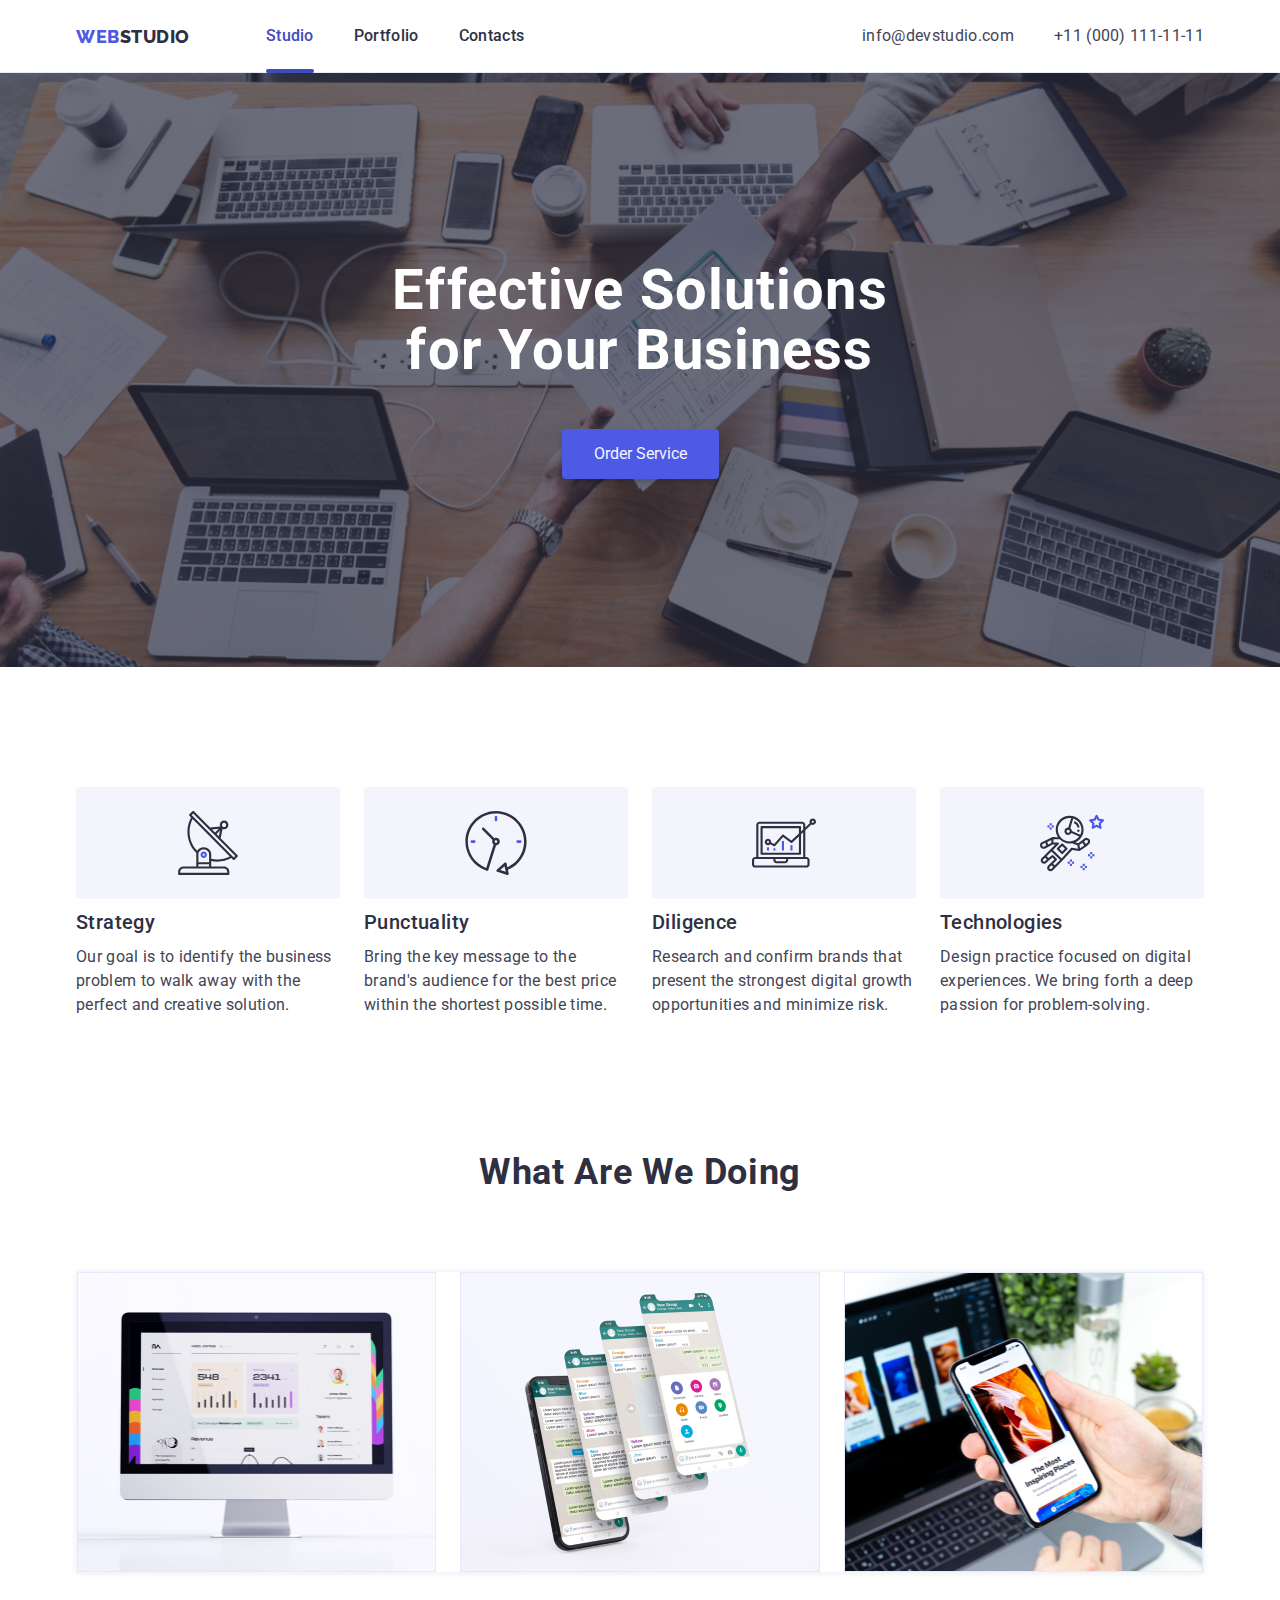
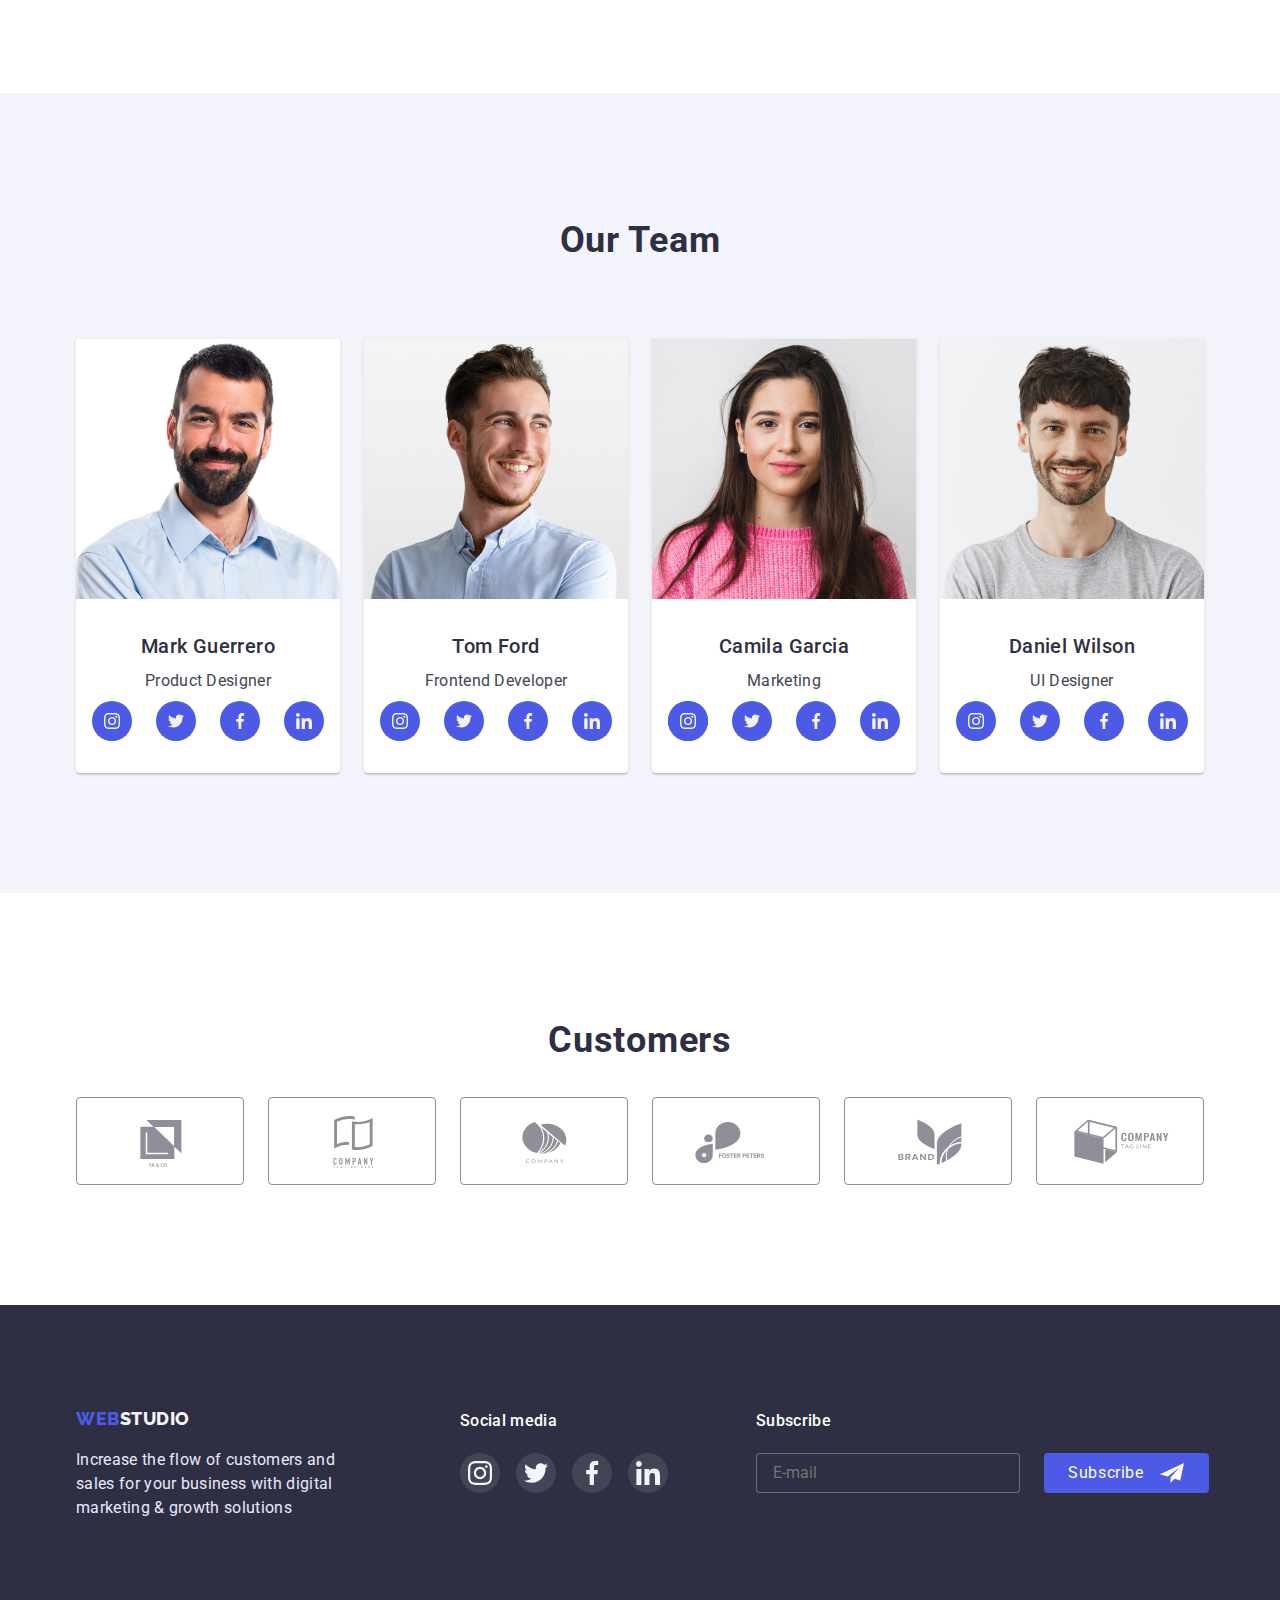
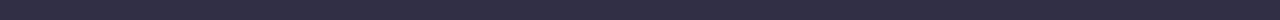
<file: index.html>
<!DOCTYPE html>
<html lang="en">

<head>
  <meta charset="UTF-8" />
  <meta http-equiv="X-UA-Compatible" content="IE=edge" />
  <meta name="viewport" content="width=device-width, initial-scale=1.0" />
  <title>Document</title>
  <link rel="stylesheet" href="https://cdn.jsdelivr.net/npm/modern-normalize@1.1.0/modern-normalize.min.css">
  <link rel="preconnect" href="https://fonts.googleapis.com">
  <link rel="preconnect" href="https://fonts.gstatic.com" crossorigin>
  <link rel="preconnect" href="https://fonts.googleapis.com">
  <link rel="preconnect" href="https://fonts.gstatic.com" crossorigin>
  <link href="https://fonts.googleapis.com/css2?family=Raleway:wght@800&family=Roboto:wght@400;500;700&display=swap"
    rel="stylesheet">
  <link href="https://fonts.googleapis.com/css2?family=Roboto:wght@400;500;700&display=swap" rel="stylesheet">
  <link rel="stylesheet" href="./css/style.css">
<link rel="stylesheet" href="">
</head>

<body class="body">
  <!-- Header section -->
  <header class="header">
    <div class="header-container container">
      <nav class="nav">
        <a class="logo" href="./index.html">WEB<span class="logo-dark">STUDIO</span></a>
        <ul class="menu-list">
          <li class="menu-link"><a class="link-current nav-link" href="index.html">Studio</a></li>
          <li class="menu-link"><a class="nav-link" href="portfolio.html">Portfolio</a></li>
          <li class="menu-link"><a class="nav-link" href="">Contacts</a></li>
        </ul>
      </nav>
      <address class="adress">
        <ul class="menu-contacts">
          <li><a class="contacts-link" href="malito:info@devstudio.com">info@devstudio.com</a></li>
          <li><a class="contacts-link" href="tel:+11(000)111-11-11">+11 (000) 111-11-11</a></li>
        </ul>
      </address>
    </div>
  </header>
  <main>
    <!-- Hero section -->
    <section class="hero">
      <div class="container">
        <h1 class="hero-title">Effective Solutions
          for Your Business</h1>
        <button class="btn" type="button" data-modal-open>Order Service</button>
      </div>
    </section>

    <!-- Section One -->
    <section class="function-group">
      <div class="container">
        <h2 hidden>Function</h2>
        <ul class="menu-function">
          <li class="item">
            <div class="tumb">
              <div class="function-icon">
                <svg class="function-item" width="64" height="64">
                  <use href="./images/icons/symbol-defs.svg#icon-antenna">
                  </use>
                </svg>
              </div>
            </div>
            </svg>
            <h3 class="sub-title">Strategy</h3>
            <p class="team-text section-text">
              Our goal is to identify the business problem to walk away with the
              perfect and creative solution.
            </p>
          </li>
          <li class="item">
            <div class="function-icon">
              <svg class="function-item" width="64" height="64">
                <use href="./images/icons/symbol-defs.svg#icon-clock"></use>
              </svg>
            </div>
            <h3 class="sub-title">Punctuality</h3>
            <p class="team-text section-text">
              Bring the key message to the brand's audience for the best price
              within the shortest possible time.
            </p>
          </li>
          <li class="item">
            <div class="function-icon">
              <svg class="function-item" width="64" height="64">
                <use href="./images/icons/symbol-defs.svg#icon-diagram"></use>
              </svg>
            </div>
            <h3 class="sub-title">Diligence</h3>
            <p class="team-text section-text">
              Research and confirm brands that present the strongest digital
              growth opportunities and minimize risk.
            </p>
          </li>
          <li class="item">
            <div class="function-icon">
              <svg class="function-item" width="64" height="64">
                <use href="./images/icons/symbol-defs.svg#icon-astronaut"></use>
              </svg>
            </div>
            <h3 class="sub-title">Technologies</h3>
            <p class="team-text section-text">
              Design practice focused on digital experiences. We bring forth a
              deep passion for problem-solving.
            </p>
          </li>
        </ul>
      </div>
    </section>
    <!-- Section Doing -->
    <section class="we-doing">
      <div class="container">
        <h2 class="section-title">What are we doing</h2>
        <ul class="card-set">
          <li class="doiing-img">
            <img class="cart-img" src="./images/img1.jpg" alt="monitor" width="360" height="300" />
          </li>

          <li class="doiing-img">
            <img class="cart-img" src="./images/img2.jpg" alt="img tel" width="360" height="300" />
          </li>

          <li class="doiing-img">
            <img class="cart-img" src="./images/img3.jpg" alt="tel" width="360" height="300" />
          </li>
        </ul>
      </div>
    </section>
    <!-- Section team -->

    <section class="group-img">
      <div class="container">
        <h2 class="section-title">Our Team</h2>
        <ul class="card-tumb">
          <li class="team-card">
            <img class="cart-img" src="./images/img4.jpg" alt="our disigner" width="264" height="260" />
            <div class="cart-content">
              <h3 class="sub-title">Mark Guerrero</h3>
              <p class="section-text">Product Designer</p>

              <ul class="social-list">
                <li class="social-item">
                  <a class="social-link" href="https:///instagram.com" aria-label="instagram" target="blank"
                    rel="noopener norefeerrer">
                    <svg class="socials-icon" width="16" height="16">
                      <use href="./images/icons/symbol-defs.svg#icon-instagram">

                      </use>
                    </svg>
                  </a>
                </li>
                <li class="social-item">
                  <a class="social-link" href="https://twitter.com" aria-label="twitter" target="blank"
                    rel="noopener norefeerrer">
                    <svg class="socials-icon" width="16" height="16">
                      <use href="./images/icons/symbol-defs.svg#icon-twitter">

                      </use>
                    </svg>
                  </a>
                </li>
                <li>
                  <a class="social-link" href="https://facebook.com" aria-label="facebook" target="blank"
                    rel="noopener norefeerrer">
                    <svg class="socials-icon" width="16" height="16">
                      <use href="./images/icons/symbol-defs.svg#icon-facebook">

                      </use>
                    </svg>
                  </a>
                </li>
                <li class="social-item">
                  <a class="social-link" href="https://linkedin.com" aria-label="linkedin" target="_blank"
                    rel="noopener noreferrer">
                    <svg class="socials-icon" width="16" height="16">
                      <use href="./images/icons/symbol-defs.svg#icon-linkedin">

                      </use>
                    </svg>
                  </a>
                </li>
              </ul>
            </div>
          </li>

          <li class="team-card">
            <img class="cart-img" src="./images/img5jpg.jpg" alt="our developer" width="264" height="260" />
            <div class="cart-content">
              <h3 class="sub-title">Tom Ford</h3>
              <p class="section-text">Frontend Developer
              </p>
              <ul class="social-list">
                <li class="social-item">
                  <a class="social-link" href="https://instagram.com" aria-label="instagram" target="_blank"
                    rel="noopener noreferrer">
                    <svg class="socials-icon" width="16" height="16">
                      <use href="./images/icons/symbol-defs.svg#icon-instagram">

                      </use>
                    </svg>
                  </a>
                </li>

                <li class="social-item">
                  <a class="social-link" href="https://twitter.com" aria-label="twitter" target="_blank"
                    rel="noopener noreferrer">
                    <svg class="socials-icon" width="16" height="16">
                      <use href="./images/icons/symbol-defs.svg#icon-twitter">

                      </use>
                    </svg>
                  </a>
                </li>

                <li class="social-item">
                  <a class="social-link" href="https://facebook.com" aria-label="facebook" target="_blank"
                    rel="noopener noreferrer">
                    <svg class="socials-icon" width="16" height="16">
                      <use href="./images/icons/symbol-defs.svg#icon-facebook"></use>
                    </svg>
                  </a>
                </li>

                <li class="social-item">
                  <a class="social-link" href="https://linkedin.com" aria-label="linkedin" target="_blank"
                    rel="noopener noreferrer">
                    <svg class="socials-icon" width="16" height="16">
                      <use href="./images/icons/symbol-defs.svg#icon-linkedin"></use>
                    </svg>
                  </a>
                </li>
              </ul>
            </div>
          </li>

          <li class="team-card">
            <img class="cart-img" src="./images/img6.jpg" alt="our marketing" width="264" height="260" />
            <div class="cart-content">
              <h3 class="sub-title">Camila Garcia</h3>
              <p class="section-text">Marketing</p>
              <ul class="social-list">
                <li class="social-link">

                  <a class="social-link" href="https://instagram.com" aria-label="instagram" target="_blank"
                    rel="noopener noreferrer">
                    <svg class="socials-icon" width="16" height="16">
                      <use href="./images/icons/symbol-defs.svg#icon-instagram"></use>
                    </svg>
                  </a>
                </li>

                <li class="social-item">
                  <a class="social-link" href="https://twitter.com" aria-label="twitter" target="_blank"
                    rel="noopener noreferrer">
                    <svg class="socials-icon" width="16" height="16">
                      <use href="./images/icons/symbol-defs.svg#icon-twitter"></use>
                    </svg>
                  </a>
                </li>

                <li class="social-item">
                  <a class="social-link" href="https://facebook.com" aria-label="facebook" target="blank"
                    rel="noopener noreferrer">
                    <svg class="socials-icon" width="16" height="16">
                      <use href="./images/icons/symbol-defs.svg#icon-facebook"></use>
                    </svg>
                  </a>
                </li>

                <li class="social-item">
                  <a class="social-link" href="https://linkedin.com" aria-label="linkedin" target="blank"
                    rel="noopener noreferrer">
                    <svg class="socials-icon" width="16" height="16">
                      <use href="./images/icons/symbol-defs.svg#icon-linkedin"></use>
                    </svg>
                  </a>
                </li>
              </ul>
            </div>
          </li>

          <li class="team-card">
            <img class="cart-img" src="./images/img7.jpg" alt="our ui disigner" width="264" height="260" />
            <div class="cart-content">
              <h3 class="sub-title">Daniel Wilson</h3>
              <p class="section-text">UI Designer</p>
              <ul class="social-list">

                <li class="social-item">
                  <a class="social-link" href="https://instagram.com" aria-label="instagram" target="blank"
                    rel="noopener noreferrer">
                    <svg class="socials-icon" width="16" height="16">
                      <use href="./images/icons/symbol-defs.svg#icon-instagram"></use>
                    </svg>
                  </a>
                </li>

                <li class="social-item">
                  <a class="social-link" href="https://twitter.com" aria-label="twitter" target="blank"
                    rel="noopener noreferrer">
                    <svg class="socials-icon" width="16" height="16">
                      <use href="./images//icons/symbol-defs.svg#icon-twitter"></use>
                    </svg>
                  </a>
                </li>

                <li class="social-item">
                  <a class="social-link" href="https://facebook.com" aria-label="facebook" target="blank"
                    rel="noopener noreferrer">
                    <svg class="socials-icon" width="16" height="16">
                      <use href="./images/icons/symbol-defs.svg#icon-facebook"></use>
                    </svg>
                  </a>
                </li>

                <li class="social-item">
                  <a class="social-link" href="https://linkedin.com" aria-label="linkedin" target="blank"
                    rel="noopener noreferrer">
                    <svg class="socials-icon" width="16" height="16">
                      <use href="./images/icons/symbol-defs.svg#icon-linkedin"></use>
                    </svg>
                  </a>
                </li>
              </ul>
            </div>
          </li>
        </ul>
      </div>
    </section>
    <!-- CUSTOMERS -->
    <section class="customers">
      <div class="container">
        <h2 class="title-customers">
          Customers
        </h2>
        <ul class="customers-list">

          <li class="customers-item">
            <a class="customers-link" href="https://customers-1.com" aria-label="customers-1" target="blank"
              rel="noopener noreferrer">
              <svg class="customers-icon" width="104" height="56">
                <use href="./images/icons/symbol-defs2.svg#icon-Logo1">
                </use>
              </svg>
            </a>
          </li>

          <li class="customers-item">
            <a class="customers-link" href="https://customers-2.cpm" aria-label="customers-2" target="blank"
              rel="noopener noreferrer">
              <svg class="customers-icon" width="104" height="56">
                <use href="./images/icons/symbol-defs2.svg#icon-Logo2">
                </use>
              </svg>
            </a>
          </li>

          <li class="customers-item">
            <a class="customers-link" href="https://customers-3.com" aria-label="customers-3" target="blank"
              rel="noopener noreferrer">
              <svg class="customers-icon" width="104" height="56">
                <use href="./images/icons/symbol-defs2.svg#icon-Logo3">
                </use>
              </svg>
            </a>
          </li>

          <li class="customers-item">
            <a class="customers-link" href="https://customers-4.com" aria-label="customers-4" target="blank"
              rel="noopener noreferrer">
              <svg class="customers-icon" width="104" height="56">
                <use href="./images/icons/symbol-defs2.svg#icon-Logo4">
                </use>
              </svg>
            </a>
          </li>

          <li class="customers-item">
            <a class="customers-link" href="https://customers-5.com" aria-label="customers-5" target="blank"
              rel="noopener noreferrer">
              <svg class="customers-icon" width="104" height="56">
                <use href="./images/icons/symbol-defs2.svg#icon-Logo5">
                </use>
              </svg>
            </a>
          </li>

          <li class="customers-item">
            <a class="customers-link" href="https://customers-6.com" aria-label="customers-6" target="blank"
              rel="noopener noreferrer">
              <svg class="customers-icon" width="104" height="56">
                <use href="./images/icons/symbol-defs2.svg#icon-Logo6">
                </use>
              </svg>
            </a>
          </li>
        </ul>
      </div>
    </section>
  </main>

  <!-- Footer -->
  <footer class="footer">
    <div class="media-container container">
      <div>
        <a class="logo" href="./index.html">Web<span class="logo-light">Studio</span></a>
        <p class="footer-text">
          Increase the flow of customers and
          sales for your business with digital
          marketing & growth solutions
        </p>
      </div>

      <div class="footer-social">
        <p class="social-text">
          Social media
        </p>
        <ul class="media-list">
          <li class="media-item">
            <a class="footer-social-link" href="https://instagram.com" aria-label="instagram" target="blank"
              rel="noopener noreferrer">
              <svg class="footer-socials-icon" width="24" height="24">
                <use href="./images/icons/symbol-defs.svg#icon-instagram"></use>
              </svg>
            </a>
          </li>

          <li class="media-item">
            <a class="footer-social-link" href="https://twitter.com" aria-label="twitter" target="blank"
              rel="noopener noreferrer">
              <svg class="footer-socials-icon" width="24" height="24">
                <use href="./images/icons/symbol-defs.svg#icon-twitter"></use>
              </svg>
            </a>
          </li>

          <li class="media-item">
            <a class="footer-social-link" href="https://facebook.com" aria-label="facebook" target="blank"
              rel="noopener noreferrer">
              <svg class="footer-socials-icon" width="24" height="24">
                <use href="./images/icons/symbol-defs.svg#icon-facebook"></use>
              </svg>
            </a>
          </li>
          <li class="media-item">
            <a class="footer-social-link" href="https://linkedin.com" aria-label="linkedin" target="blank"
              rel="noopener noreferrer">
              <svg class="footer-socials-icon" width="24" height="24">
                <use href="./images/icons/symbol-defs.svg#icon-linkedin"></use>
              </svg>
            </a>
          </li>
        </ul>
      </div>
      <!-- Subscribe -->
      <div class="footer-subscribe-wap">
        <div class="subscribe-text">
          <p class="social-text">
            Subscribe
          </p>
        </div>
        <form class="social-form">
          <label class="social-label">
            <input type="email" class="social-field" name="user_email" placeholder="E-mail" required />
            <button class="social-subscribe-btn" type="submit">Subscribe
              <svg class="subscribe-icon" width="24" height="24">
                <use href="./images/icons/telegram.svg#icon-Frame"></use>
              </svg>
            </button>
          </label>
        </form>
      </div>
    </div>
  </footer>
  <!-- MODAL -->
  <div class="backdrop is-hidden" data-modal>
    <div class="modal">
      <button class="modal-btn" type="button" data-modal-close>
        <svg class="modal-icon" width="8" height="8">
          <use href="./images/symbol-defs.svg#icon-close-black-18dp-2"></use>
        </svg>
      </button>

      <p class="modal-form-text">Leave your contacts and we will call you back</p>

      <form class="modal-form" name="modal_form">
        <label class="modal-form-label">
          <div class="modal-form-group">
            <span class="modal-form-namename">Name</span>
            <input class="modal-form-field" type="text" name="user_name" required pattern="^[a-zA-Zа-яА-Я]+"
              minlength="4" />
            <svg class="modal-form-icon" width="18" height="18">
              <use href="./images/icons/modal.svg#icon-person-black"></use>
            </svg>
          </div>
        </label>

        <label class="modal-form-label">
          <div class="modal-form-group">
            <span class="modal-form-namename">Phone</span>
            <input class="modal-form-field" type="tel" name="user_phone" required pattern="[0-9]{3}-[0-9]{7}"
              title="xxx-xxxxxxx" />
            <svg class="modal-form-icon" width="18" height="24">
              <use href="./images/icons/modal.svg#icon-phone-black"></use>
            </svg>
          </div>
        </label>

        <label class="modal-form-label">
          <div class="modal-form-group">
            <span class="modal-form-namename">Email</span>
            <input class="modal-form-field" type="email" name="user_email" />
            <svg class="modal-form-icon" width="18" height="24">
              <use href="./images/icons/modal.svg#icon-email-black"></use>
            </svg>
          </div>
        </label>

        <label class="modal-form-label modal-comment">
          <span class="modal-form-name">Comment</span>
          <textarea class="modal-form-comment" name="modal-form-comment" placeholder="Text input..."></textarea>
        </label>

        <label class="modal-form-text-checkbox">
          <input name="Comment" type="checkbox" class="modal-form-checkbox visually-hidden" />
          <svg class="checkbox-icon" width="10" height="8">
            <use href="./images/icons/Vector.svg"></use>
          </svg>
          I accept the terms and conditions of the
          <a class="modal-form-link" href="#">Privacy Policy</a>
        </label>

        <button class="modal-form-btn" type="submit">Send</button>
      </form>
      <script src="./js/modal.js"></script>
</body>

</html>
</file>
<file: css/style.css>
:root {
  --bgr: #2e2f42;
  --logo: #4d5ae5;
  --logo-light: #f4f4fd;
  --text: #434455;
  --ctc-link: #434455;
  --hero: #2e2f42;
  --logo-d: #2e2f42;
  --background: #4d5ae5;
  --bcr-clr: #ffffff;
  --txt-fot: #e7e9fc;
  --hov: #404bbf;
  --bck-img: #F4F4FD;
  --bcg-cust: #AFB1B8;
  --bcg-icon: #404BBF;
  --cst-icon: #8E8F99;
  --fot-soc-link: #31D0AA;
  --transition: 250ms cubic-bezier(0.4, 0, 0.2, 1);
  --mod-form: #8E8F99;
  --phone-scren: 428px;
  --tablet-scren: 768px;
  --desctop-scren: 1200px;
}



a {
  text-decoration: none;
}

.body {

  font-family: "Roboto", sans-serif;
  font-size: 16px;
  background-color: var(--bcr-clr);
  color: var(--bgr);

}

.header {
  border-bottom: 1px solid #E7E9FC;
  box-shadow: 0px 2px 1px rgba(46, 47, 66, 0.08), 0px 1px 1px rgba(46, 47, 66, 0.16), 0px 1px 6px rgba(46, 47, 66, 0.08);

}

.header-container {
  display: flex;
  align-items: center;
}

.nav {

  display: flex;
  align-items: center;
  margin-right: auto
}

.menu-contacts {
  display: flex;
  align-items: center;
  list-style-type: none;
  gap: 40px;
}

/* Logo */
.logo {

  font-family: "Raleway";
  font-style: normal;
  font-weight: 800;
  font-size: 18px;
  line-height: 1.5;
  letter-spacing: 0.03em;
  text-transform: uppercase;
  color: var(--logo);

}

/* Logo Dark */
.logo-dark {
  color: var(--logo-d);
}

.link-current.nav-link {
  color: var(--bcg-icon);
}

.link-current::after {
  content: "";
  position: absolute;
  bottom: -1px;

  display: block;
  width: 48px;
  height: 4px;

  background-color: var(--bcg-icon);
  border-radius: 2px;

}

.nav-link {
  position: relative;
  display: block;
  padding-top: 24px;
  padding-bottom: 24px;
  font-weight: 500;
  line-height: 1.5;
  letter-spacing: 0.02em;
  color: var(--bgr);
  transition-timing-function: cubic-bezier(0.4, 0, 0.2, 1);
  transition-property: color;
  transition-duration: 250ms;
}

.menu-list {
  position: relative;
  margin-left: 76px;
  list-style-type: none;
  display: flex;
  gap: 40px;

}


/* Contacts */
.contacts-link {
  padding-top: 24px;
  padding-bottom: 24px;
  font-style: normal;
  line-height: 1.5;
  letter-spacing: 0.02em;
  color: var(--ctc-link);
  transition-timing-function: cubic-bezier(0.4, 0, 0.2, 1);
  transition-property: color;
  transition-duration: 250ms;
}

/* Hero */
.hero {
  max-width: 1440px;
  background-color: var(--bgr);
  padding: 188px 0;
  margin-left: auto;
  margin-right: auto;
  text-align: center;
  background-image: linear-gradient(rgba(46, 47, 66, 0.7), rgba(46, 47, 66, 0.7)), url(../images/hero-bg.jpg);
  background-repeat: no-repeat;
  background-position: center;
  background-size: cover;

}

.container {
  width: 1158px;
  margin: 0 auto;
  padding: 0 15px;
}

/* Button */
.btn {

  background: var(--background);
  color: var(--logo-light);
  padding: 16px 32px;
  box-shadow: 0px 4px 4px rgba(0, 0, 0, 0.15);
  border-radius: 4px;
  border: none;
  transition-timing-function: cubic-bezier(0.4, 0, 0.2, 1);
  transition-property: background-color;
  transition-duration: 250ms;
  cursor: pointer;
}

.item {
  width: 264px;
}

.hero-title {
  font-size: 56px;
  line-height: 1.07;
  text-align: center;
  letter-spacing: 0.02em;
  color: var(--bcr-clr);
  margin: 0 auto;
  max-width: 498px;
  margin-bottom: 48px;
}

.function-item {
  display: flex;
  align-items: center;
  justify-content: center;


}

.function-icon {
  display: flex;
  align-items: center;
  justify-content: center;
  margin-bottom: 8px;
  background-color: #F4F4FD;
  width: 264px;
  height: 112px;
  border-radius: 4px;
}

/* function-text */
.sub-title {
  margin-top: 0;
  margin-bottom: 8px;

  font-weight: 500;
  font-size: 20px;
  line-height: 1.5;
  letter-spacing: 0.02em;
  color: var(--bgr);

}


.menu-function {
  list-style-type: none;
  display: flex;
  flex-wrap: wrap;
  gap: 24px;
}

.function-group {
  padding-top: 120px;

}

.social-list {
  display: flex;
  justify-content: center;
  gap: 24px;
  list-style-type: none;

}

.visually-hidden {
  position: absolute;
  width: 1px;
  height: 1px;
  margin: -1px;
  border: 0;
  padding: 0;
  white-space: nowrap;
  clip-path: inset(100%);
  clip: rect(0 0 0 0);
  overflow: hidden;
}

.section-text {

  line-height: 1.5;
  letter-spacing: 0.02em;
  color: var(--text);
  margin: 0;



}

.team-text {
  margin-bottom: 8px;
}

.social-link:hover,
.social-link:focus {
  background: #404BBF;

}

.social-list {
  display: flex;
  justify-content: center;
  gap: 24px;
  margin-top: 8px;

}

.social-link {
  display: flex;
  justify-content: center;
  align-items: center;
  width: 40px;
  height: 40px;
  border-radius: 50%;
  background-color: #4D5AE5;
  transition-timing-function: cubic-bezier(0.4, 0, 0.2, 1);
  transition-property: background-color;
  transition-duration: 250ms;
}


/*  We doing */
.section-title {
  font-size: 36px;
  line-height: 1.5;
  letter-spacing: 0.02em;
  text-transform: capitalize;
  color: var(--bgr);
  text-align: center;
  justify-content: center;
  margin-top: 0;
  margin-bottom: 72px;

}

.we-doing {
  padding-top: 120px;
  padding-bottom: 120px;
}

.cart-img {
  display: block;
  max-width: 100%;
  height: auto;

  object-fit: cover;
  object-position: center;

}

.group-img {
  background-color: var(--bck-img);
  padding-top: 120px;
  padding-bottom: 120px;

}


.card-set {

  display: flex;
  list-style-type: none;
  gap: 24px;
  border: 0.5px solid #F4F4FD;
  box-shadow: 0px 1px 6px rgba(46, 47, 66, 0.08)
}

.doiing-img {
  flex-basis: calc((100%-(24px*2))/3);
}

.card-tumb {
  list-style-type: none;
  display: flex;
  align-items: center;
  gap: 24px;

  transition-timing-function: cubic-bezier(0.4, 0, 0.2, 1);
  transition-property: background-color #4D5AE5;
  transition-duration: 25000ms;

}

.team-card {
  width: calc((100% - 3*24px)/4);
  border-radius: 0px 0px 4px 4px;
  background-color: var(--bcr-clr);
  box-shadow: 0px 1px 6px rgba(46, 47, 66, 0.08), 0px 1px 1px rgba(46, 47, 66, 0.16), 0px 2px 1px rgba(46, 47, 66, 0.08);
}

/* CUSTOMERS  */

.cart-content {
  padding-top: 32px;
  padding-right: 16px;
  padding-bottom: 32px;
  padding-left: 16px;
  text-align: center;
}

.customers {
  padding: 120px 0;
}

.title-customers {
  text-align: center;
  font-size: 36px;
  line-height: 1.5;
  letter-spacing: 0.02em;
  text-transform: capitalize;
  margin-top: 0;

}


.customers-link {
  display: flex;
  align-items: center;
  justify-content: center;
  width: 100%;
  height: 100%;
  border: 1px solid #8E8F99;
  border-radius: 4px;
  fill: var(--cst-icon);
  transition-timing-function: cubic-bezier(0.4, 0, 0.2, 1);
  transition-property: fill var(--transition), border var(--transition);
  transition-duration: 250ms;


}

.customers-item {
  width: 168px;
  height: 88px;
}


.customers-link:hover,
.customers-link:focus {
  border: 1px solid #404BBF;
  fill: var(--bcg-icon);

}


.customers-list {
  display: flex;
  align-items: center;
  gap: 24px;
  list-style-type: none;

}

.footer-social {
  margin-left: 120px;
}

.media-list {
  display: flex;
  justify-content: center;
  gap: 16px;

}

.footer-social-link {
  display: flex;
  justify-content: center;
  align-items: center;
  width: 40px;
  height: 40px;
  border-radius: 50%;
  background: rgba(255, 255, 255, 0.1);

  transition-timing-function: cubic-bezier(0.4, 0, 0.2, 1);
  transition-property: background-color;
  transition-duration: 250ms;
}

.social-text {
  margin-top: 0;
  color: var(--bcr-clr);
  font-weight: 500;
  line-height: 1.5;
  letter-spacing: 0.02em;
}

/* footer */
.logo-light {
  color: var(--logo-light);
}

/* footer-text */
.footer-text {
  display: block;
  width: 264px;
  line-height: 1.5;
  letter-spacing: 0.02em;
  color: var(--txt-fot);
  margin-bottom: 0;
}

.footer {
  background: var(--bgr);
  padding-top: 100px;
  padding-bottom: 100px;

}

.media-item {
  display: flex;
  justify-content: center;
  gap: 16px;

}

.btn:hover,
.btn:focus {
  background-color: var(--hov);
}

.footer-social {
  margin-left: 120px;
}

.media-list {
  display: flex;
  list-style-type: none;

}

.media-container {
  display: flex;

}

.footer-social-link:hover,
.footer-social-link:focus {
  background: #31D0AA;

}

.nav-link:hover,
.nav-link:focus {
  color: var(--hov);
}

.contacts-link:hover,
.contacts-link:focus {
  color: var(--hov);
}



h1,
h2 p {
  margin: 0;

}

ul {
  margin: 0;
  padding: 0;

}

.subscribe-text {
  margin-left: 88px;
}

.social-text {
  margin-top: 0;
  font-weight: 500;
  font-size: 16px;
  line-height: 2;
  letter-spacing: 0.02em;

}


.social-label {
  display: flex;
  align-items: center;
  justify-content: center;
  gap: 24px;
}

.social-form {
  display: flex;
  align-items: center;
  justify-content: center;
  margin-left: 88px;



}

.social-field {
  display: flex;
  align-items: center;
  border: 1px solid rgba(255, 255, 255, 0.3);

  border-radius: 4px;
  width: 264px;
  height: 40px;
  background-color: var(--bgr);
  padding: 8px 16px;
  color: var(--bcr-clr);
}

.social-subscribe-btn {
  display: flex;
  align-items: center;
  padding: 8px 24px;
  color: var(--bcr-clr);
  gap: 16px;
  letter-spacing: 0.04em;
  line-height: 1.5;
  border-radius: 4px;
  border: none;
  cursor: pointer;
  width: 165px;
  height: 40px;
  background-color: var(--background);
  transition: var(--transition);
}

.social-subscribe-btn:hover,
.social-subscribe-btn:focus {
  background-color: var(--bcg-icon);
}


.subscribe-icon:hover,
.subscribe-icon:focus {
  color: var(--bcr-clr);
}

.backdrop {
  position: fixed;
  top: 0;
  left: 0;
  width: 100%;
  height: 100%;
  background-color: rgba(0, 0, 0, 0.5);
  transition-property: opasity var(--transition), visibility var(--transition);
  transition-timing-function: cubic-bezier(0.4, 0, 0.2, 1);
  transition-duration: 250ms;
}

.backdrop.is-hidden {
  opacity: 0;
  visibility: hidden;
  pointer-events: none;

}

.modal {
  position: absolute;
  top: 50%;
  left: 50%;
  transform: translate(-50%, -50%);
  background-color: #FCFCFC;
  box-shadow: 0px 1px 1px rgba(0, 0, 0, 0.14), 0px 1px 3px rgba(0, 0, 0, 0.12), 0px 2px 1px rgba(0, 0, 0, 0.2);
  border-radius: 4px;
  width: 408px;
  height: 567px;
  padding: 72px 24px 17px 24px;
}

.modal-btn {
  position: absolute;
  display: flex;
  align-items: center;
  justify-content: center;
  top: 24px;
  right: 24px;
  width: 24px;
  height: 24px;
  border-radius: 1px;
  border-radius: 50%;
  background: #E7E9FC;
  border: 1px solid rgba(0, 0, 0, 0.1);
}

.modal-btn:hover,
.modal-btn:focus {
  background: var(--bcg-icon);
  cursor: pointer;
  fill: var(--bcr-clr);
}

.modal-form-text {
  font-weight: 500;
  font-size: 16px;
  line-height: 1.5;
  text-align: center;
  letter-spacing: 0.02em;
  margin-bottom: 14px;
  margin-top: 0;
}


.modal-form-label {
  display: block;
  flex-direction: column;
  font-size: 18px;
  letter-spacing: 0.02em;
  padding: 0;
  margin-bottom: 8px;
}

.modal-form-group {
  position: relative;
  font-weight: 400;
  font-size: 12px;
  line-height: 14px;
  letter-spacing: 0.04em;
  color: var(--mod-form);
  transition: var(--transition);
}

.modal-form-field:focus {
  outline: none;
  border-color: var(--background);
}

.modal-form-field {

  padding: 14px 40px;
  display: block;
  transition: border-color var(--transition);
  width: 100%;
  height: 40px;
  border: 1px solid rgba(33, 33, 33, 0.2);
  border-radius: 4px;
}

.modal-form-field:focus+.modal-form-icon {
  fill: var(--background);
}

.modal-form-namename {
  display: block;
  margin-bottom: 4px;

}

.modal-form-name {

  color: var(--mod-form);
  margin-bottom: 4px;
  font-weight: 400;
  font-size: 12px;
  line-height: 1.5;
  letter-spacing: 0.01em;


}

.modal-form-icon {
  margin-left: 19px;
  display: block;
  justify-content: center;
  position: absolute;
  top: 50%;
  left: 0;
  transform: translateY(-10%);
  pointer-events: none;
  fill: var(--transition);
  cursor: pointer;
}




.modal-form-comment {
  display: block;
  padding-top: 8px;
  padding-left: 16px;
  font-weight: 400;
  font-size: 12px;
  line-height: 14px;
  letter-spacing: 0.04em;
  resize: none;
  width: 100%;
  height: 120px;
  border: 1px solid rgba(33, 33, 33, 0.2);
  border-radius: 4px;
  transition: border-color var(--transition);
}

.modal-comment {
   
  margin-bottom: 8px;
}

.modal-form-comment:focus {
  outline: none;
  border-color: var(--background);
}

.modal-form-text-checkbox{

  display: flex;
  gap: 8px;
  justify-content: center;
  margin-bottom: 24px;
  font-weight: 400;
  font-size: 12px;
  line-height: 1.5;
  letter-spacing: 0.04em;

}

.checkbox-icon {
width: 16px;
height: 16px;
border: 1.25px solid #404BBF;
border-radius: 2px;
 fill: var(--bcr-clr);

}
.modal-form-checkbox:checked + .checkbox-icon{
  background-color: var(--bcg-icon);
background-image: url(../images/icons/Vector.svg);
background-position: center;
background-repeat: no-repeat;
background-size: 10px 8px;
background-position: 50% 50%;
transition: var(--transition);
cursor: pointer;



}

.modal-form-link {
  display: flex;
  font-weight: 400;
  font-size: 12px;
  line-height: 1.5;
  letter-spacing: 0.04em;
}

.modal-form-btn {
  width: 169px;
  height: 56px;
  padding: 16px 32px;
  margin: 0 auto;
  display: block;
  background: var(--background);
  color: var(--logo-light);
  padding: 16px 32px;
  box-shadow: 0px 4px 4px rgba(0, 0, 0, 0.15);
  border-radius: 4px;
  border: none;
  transition-timing-function: cubic-bezier(0.4, 0, 0.2, 1);
  transition-property: background-color;
  transition-duration: 250ms;
  cursor: pointer;

}

.modal-form-btn:hover,
.modal-form-btn:focus {
  background: var(--bcg-icon);
  cursor: pointer;
  fill: var(--bcr-clr);
}
</file>
